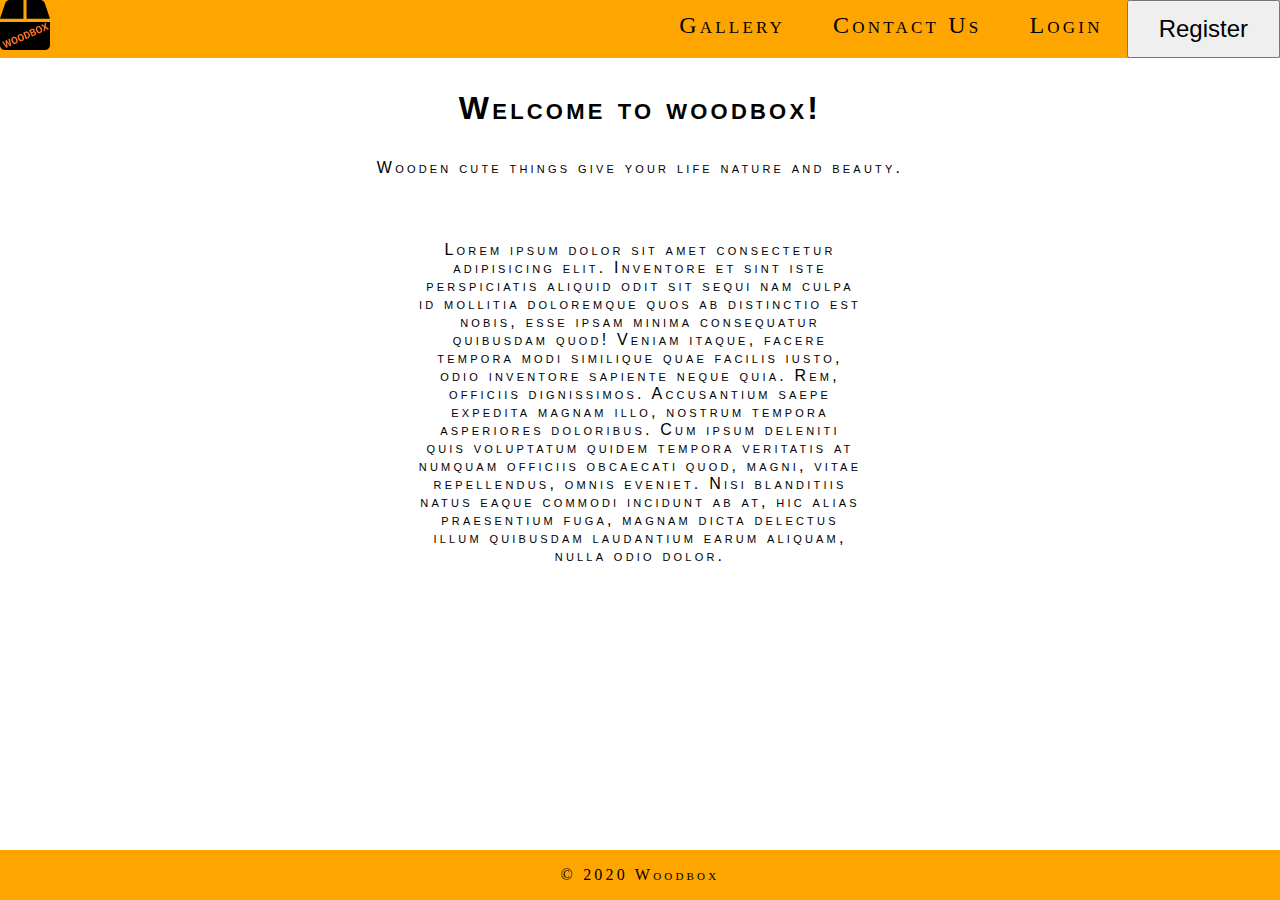
<file: index.html>
<!DOCTYPE html>
<html lang="en">
<head>
  <meta charset="UTF-8">
  <meta name="viewport" content="width=device-width, initial-scale=1.0">
  <title>WOODBOX</title>
  <link rel="stylesheet" href="css/main.css">   
</head>

<body>
  <div class="wrapper">
    <nav>
      <div class="logo">
        <a href="index.html">
          <img src="svg/logosmall.svg" alt="logo">
        </a>
      </div>
      
    <!--navigation-->
      <ul>
        <li><a href="gallery.html">Gallery</a></li>
        <li><a href="contact.html">Contact Us</a></li>
        <li><a href="login.html">Login</a></li>
        <li>
          <button>
            <a href="register.html">Register</a>
          </button>
        </li>
      </ul>
    </nav>

    <main>  
      <header>
        <h1>Welcome to woodbox!</h1>
        <p>Wooden cute things give your life nature and beauty.</p>
      </header>
    
      <div class="article">
        <p>
          Lorem ipsum dolor sit amet consectetur adipisicing elit. Inventore et sint iste perspiciatis aliquid odit sit sequi nam culpa id mollitia doloremque quos ab distinctio est nobis, esse ipsam minima consequatur quibusdam quod! Veniam itaque, facere tempora modi similique quae facilis iusto, odio inventore sapiente neque quia. Rem, officiis dignissimos. Accusantium saepe expedita magnam illo, nostrum tempora asperiores doloribus. Cum ipsum deleniti quis voluptatum quidem tempora veritatis at numquam officiis obcaecati quod, magni, vitae repellendus, omnis eveniet. Nisi blanditiis natus eaque commodi incidunt ab at, hic alias praesentium fuga, magnam dicta delectus illum quibusdam laudantium earum aliquam, nulla odio dolor.
        </p>
      </div>

    </main>

    <footer>
      <div class="footer-wrapper">
        &copy; 2020 Woodbox  
      </div>
    </footer>
  </div>

</body>
</html>
</file>
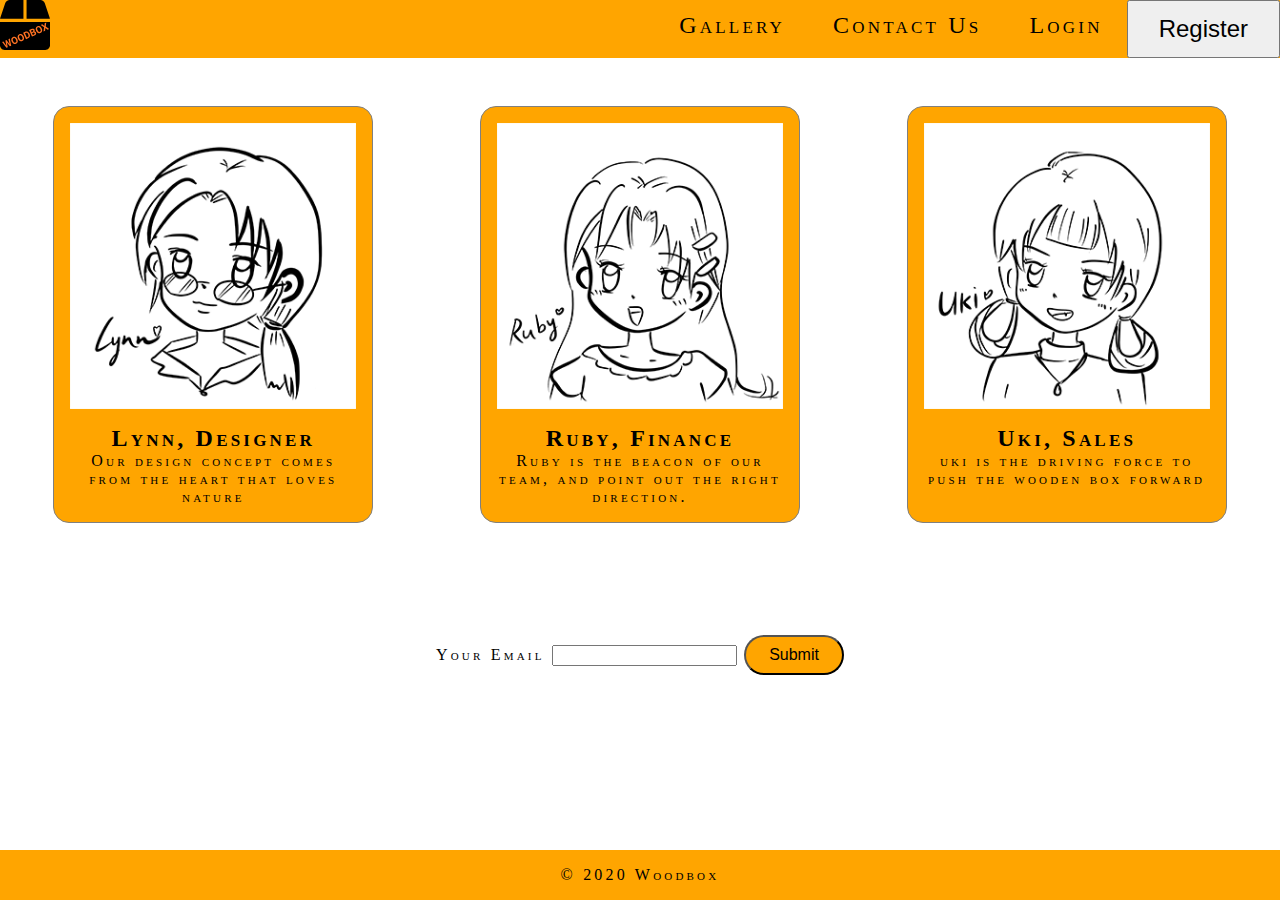
<file: contact.html>
<!DOCTYPE html>
<html lang="en">
<head>
  <meta charset="UTF-8">
  <meta name="viewport" content="width=device-width, initial-scale=1.0">
  <title>WOODBOX</title>
  <link rel="stylesheet" href="css/contact.css">   
</head>

<body>
  <div class="wrapper">
    <nav>
      <div class="logo">
        <a href="index.html">
          <img src="svg/logosmall.svg" alt="logo">
        </a>
      </div>
    
      <ul>
        <li><a href="gallery.html">Gallery</a></li>
        <li><a href="contact.html">Contact Us</a></li>
        <li><a href="login.html">Login</a></li>
        <li>
          <button>
            <a href="register.html">Register</a>
          </button>
        </li>
      </ul>
    </nav>

    <main>       
      <section class="container">
        <figure class="card">
          <img src="image/team/lynn.png" alt="lynn">
          <figcaption>
            <h2>Lynn, Designer</h2>
            <p>Our design concept comes from the heart that loves nature</p>
          </figcaption>
        </figure>

        <figure class="card">
          <img src="image/team/ruby.png" alt="ruby">
          <figcaption>
            <h2>Ruby, Finance</h2>
            <p>Ruby is the beacon of our team, and point out the right direction. </p>
          </figcaption>
        </figure>
            
        <figure class="card">
          <img src="image/team/uki.png" alt="uki">
          <figcaption>
            <h2>Uki, Sales</h2>
            <p>uki is the driving force to push the wooden box forward</p>
          </figcaption>
        </figure>
      </section>

      <form action="https://formspree.io/f/{form_id}" method="post">
        <label for="email">Your Email</label>
        <input name="Email" id="email" type="email">
        <button type="submit">Submit</button>
      </form>
    </main>

    <footer>
      <div class="footer-wrapper">
        &copy; 2020 Woodbox  
      </div>
    </footer>
  </div>
</body>
</html>
</file>
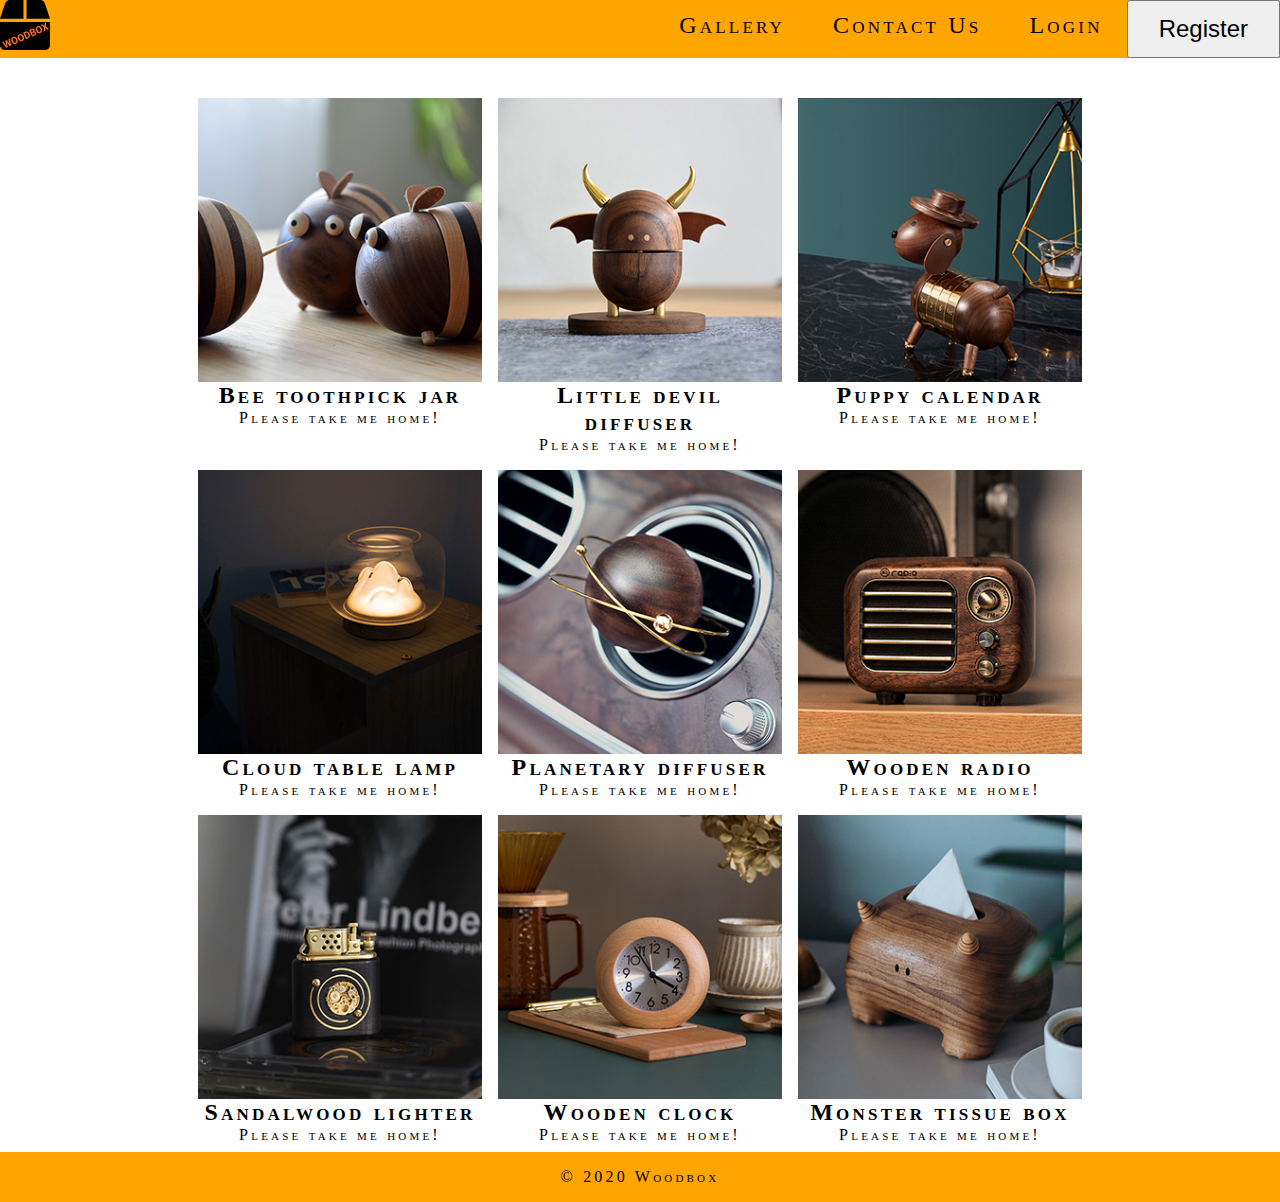
<file: gallery.html>
<!DOCTYPE html>
<html lang="en">
<head>
  <meta charset="UTF-8">
  <meta name="viewport" content="width=device-width, initial-scale=1.0">
  <title>WOODBOX</title>
  <link rel="stylesheet" href="css/gallery.css">   
</head>

<body>
  <div class="wrapper">
    <nav>
      <div class="logo">
        <a href="index.html">
          <img src="svg/logosmall.svg" alt="logo">
        </a>
      </div>
      
      <ul>
        <li><a href="gallery.html">Gallery</a></li>
        <li><a href="contact.html">Contact Us</a></li>
        <li><a href="login.html">Login</a></li>
        <li>
          <button>
            <a href="register.html">Register</a>
          </button>
        </li>
      </ul>
    </nav>

    <main>  
      <div class="gallery"> <!-- gallery -->
        <figure class="card">
          <img src="image/photo/1.jpg" alt="Bee toothpick jar" class="cardphoto">
            <figcaption>
              <h2>Bee toothpick jar</h2>
              <p>Please take me home!</p>
            </figcaption>
        </figure>

        <figure class="card">
          <img src="image/photo/2.jpg" alt="Little devil diffuser" class="cardphoto">
            <figcaption>
              <h2>Little devil diffuser</h2>
              <p>Please take me home!</p>
            </figcaption>
        </figure>

        <figure class="card">
          <img src="image/photo/3.jpg" alt="Puppy calendar" class="cardphoto">
            <figcaption>
              <h2>Puppy calendar</h2>
              <p>Please take me home!</p>
            </figcaption>
        </figure>
    
        <figure class="card">
          <img src="image/photo/4.jpg" alt="Cloud table lamp" class="cardphoto">
            <figcaption>
              <h2>Cloud table lamp</h2>
              <p>Please take me home!</p>
            </figcaption>
        </figure>

        <figure class="card">
          <img src="image/photo/5.jpg" alt="Planetary diffuser" class="cardphoto">
            <figcaption>
              <h2>Planetary diffuser</h2>
              <p>Please take me home!</p>
            </figcaption>
        </figure>

        <figure class="card">
          <img src="image/photo/6.jpg" alt="Wooden retro radio" class="cardphoto">
            <figcaption>
              <h2>Wooden radio</h2>
              <p>Please take me home!</p>
            </figcaption>
        </figure>
 
        <figure class="card">
          <img src="image/photo/7.jpg" alt="Sandalwood lighter" class="cardphoto">
            <figcaption>
              <h2>Sandalwood lighter</h2>
              <p>Please take me home!</p>
            </figcaption>
        </figure>

        <figure class="card">
          <img src="image/photo/8.jpg" alt="Wooden clock" class="cardphoto">
            <figcaption>
              <h2>Wooden clock</h2>
              <p>Please take me home!</p>
            </figcaption>
        </figure>

        <figure class="card">
            <img src="image/photo/9.jpg" alt="Monster tissue box" class="cardphoto">
              <figcaption>
                <h2>Monster tissue box</h2>
                <p>Please take me home!</p>
              </figcaption>
        </figure> 
      </div>
    </main>

    <footer>
      <div class="footer-wrapper">
        &copy; 2020 Woodbox  
      </div>
    </footer>
  </div>
</body>
</html>
</file>
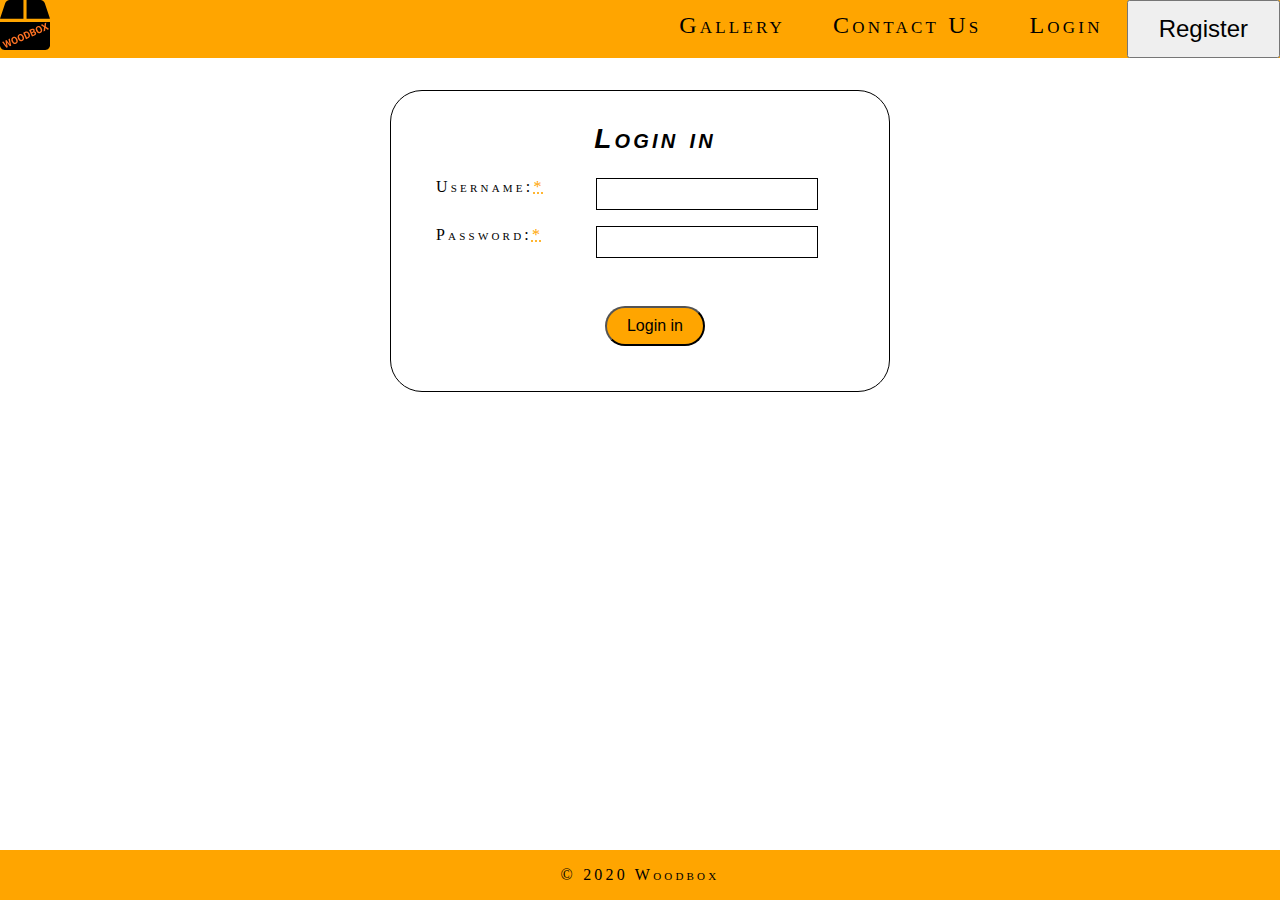
<file: login.html>
<!DOCTYPE html>
<html lang="en">
<head>
  <meta charset="UTF-8">
  <meta name="viewport" content="width=device-width, initial-scale=1.0">
  <title>WOODBOX</title>
  <link rel="stylesheet" href="css/login.css">   
</head>

<body>
  <div class="wrapper">
    <nav>
      <div class="logo">
        <a href="index.html">
          <img src="svg/logosmall.svg" alt="logo">
        </a>
      </div>
      
      <ul>
        <li><a href="gallery.html">Gallery</a></li>
        <li><a href="contact.html">Contact Us</a></li>
        <li><a href="login.html">Login</a></li>
        <li>
          <button>
            <a href="register.html">Register</a>
          </button>
        </li>
      </ul>
    </nav>

    <main>  
      <div class="containter">
        <form action="#" method="get">
          <fieldset>
            <legend class="formtitle">Login in</legend>
            <div class="form-wrapper">
              <div class="text-fields">
                <p>
                  <label for="username">Username:<abbr title="required" aria-label="required">*</abbr></label> 
                  <input type="email" id="username" name="Username" required>
                </p>
          
                <p>
                  <label for="password">Password:<abbr title="required" aria-label="required">*</abbr></label> 
                  <input type="password" id="password" name="Password" minlength="10" required>
                </p>
              </div>          
      
              <div class="formfooter">
                <button type="login in">Login in</button>
              </div>
            </div>
          </fieldset>
        </form>
      </div>
    </main>

    <footer>
      <div class="footer-wrapper">
        &copy; 2020 Woodbox  
      </div>
    </footer>
  </div>
</body>
</html>
</file>
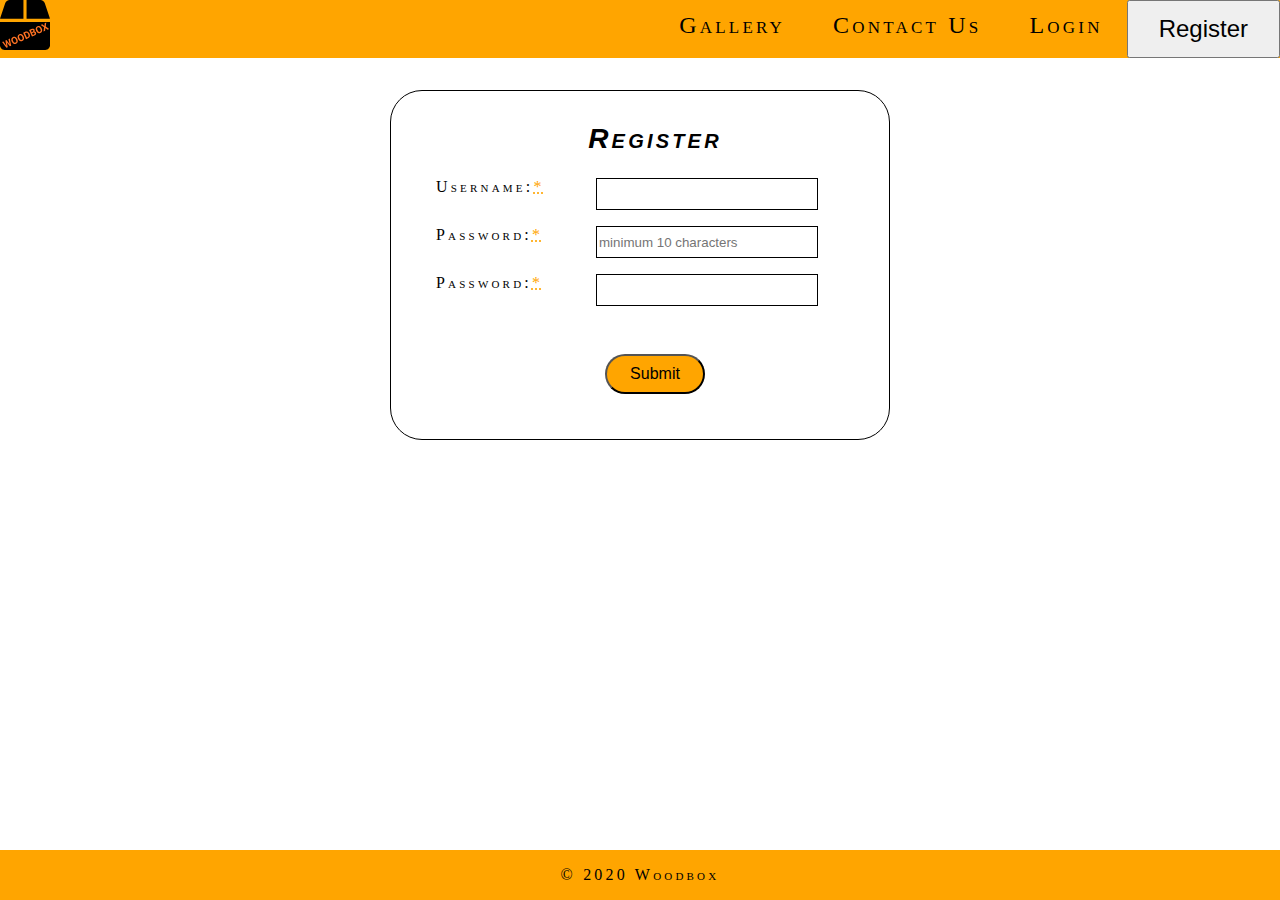
<file: register.html>
<!DOCTYPE html>
<html lang="en">
<head>
  <meta charset="UTF-8">
  <meta name="viewport" content="width=device-width, initial-scale=1.0">
  <title>WOODBOX</title>
  <link rel="stylesheet" href="css/register.css">   
</head>

<body>
  <div class="wrapper">
    <nav>
      <div class="logo">
        <a href="index.html">
          <img src="svg/logosmall.svg" alt="logo">
        </a>
      </div>
      
      <ul>
        <li><a href="gallery.html">Gallery</a></li>
        <li><a href="contact.html">Contact Us</a></li>
        <li><a href="login.html">Login</a></li>
        <li>
          <button>
            <a href="register.html">Register</a>
          </button>
        </li>
      </ul>
    </nav>

    <main>  
      <div class="containter">
        <form action="#" method="get">
          <fieldset>
            <legend class="formtitle">Register</legend>
            <div class="form-wrapper">
              <div class="text-fields">
                <p>
                  <label for="username">Username:<abbr title="required" aria-label="required">*</abbr></label> 
                  <input type="email" id="username" name="Username" required>
                </p>
              
                <p>
                  <label for="password">Password:<abbr title="required" aria-label="required">*</abbr></label> 
                  <input type="password" id="password" name="Password" minlength="10" placeholder="minimum 10 characters" required>
                </p>

                <p>
                  <label for="comfirmpassword">Password:<abbr title="required" aria-label="required">*</abbr></label> 
                  <input type="password" id="comfirmpassword" name="Comfirm password" minlength="10" required>
                </p>
              </div>          
          
              <div class="formfooter">
                <button type="submit">Submit</button>
              </div>
            </div>
          </fieldset>
        </form>
      </div>
    </main>

    <footer>
      <div class="footer-wrapper">
        &copy; 2020 Woodbox  
      </div>
    </footer>
  </div>

</body>
</html>
</file>
<file: css/main.css>
/* resets */
* {
  box-sizing: border-box;
  margin: 0;
}

.wrapper {
  min-height: 100vh;

  display: flex;
  flex-direction: column;
}

/* font family */
@import url('https://fonts.googleapis.com/css2?family=Oswald:wght@300&family=Work+Sans:wght@100&display=swap');


/* flex for nav on a container */
nav {
  display: flex;
  
  background-color: orange;
}

/* make nav menu aligned to the right side of the naivation bar */
nav ul {
  margin-left: auto;
}

/* reset */
body {
  margin: 0;
  padding: 0;
  
  font-variant: small-caps;
  letter-spacing: 0.2em;
  text-align: center;
}

main {
  flex: 1;
}

nav ul { 
  display:flex;
  list-style-type: none;

  padding-left: 0;
  padding-top: auto;
  margin-top: 0;
  margin-bottom: 0;
}

nav ul li {
  text-align: center;
}

nav ul a {
  text-decoration: none;

  color: rgb(0, 0, 0);
  font-size: 1.5rem;
  
  display: block;
  padding: 0.5em 1em;
}

nav {
  margin-bottom: 2rem;
}

/* LOGO */
nav .logo {
  width: 50px;
  max-height: 50px;
}

/* hover and active of the nav menu */
nav ul a:hover {
  color: grey;    
}

nav ul a:active {
  color: rgb(0, 132, 255);
}

header {
  font-family: 'Oswald', sans-serif;
}

header p {
  margin-top: 2rem;
}

.article {
  text-align: center;

  margin: 0 auto;
  width: 50ch;
  margin: 4rem auto;

  font-family: 'Work Sans', sans-serif;
}

/* sticky footer */
footer {
  background: orange;
  color: black;

  text-align: center;

  padding: 1rem;
}

/* Media Queries*/
@media screen and (max-width: 600px){
  main * {
    width: 100%;
  }
}
</file>
<file: css/contact.css>
/* resets */
* {
    box-sizing: border-box;
    margin: 0;
  }
  
  .wrapper {
    min-height: 100vh;
  
    display: flex;
    flex-direction: column;
  }
  
  /* flex for nav on a container */
  nav {
    display: flex;
    
    background-color: orange;
  }
  
  /* make nav menu aligned to the right side of the naivation bar */
  nav ul {
    margin-left: auto;
  }
  
  /* reset */
  body {
    margin: 0;
    padding: 0;
    font-variant: small-caps;
    letter-spacing: 0.2em;
    text-align: center;
  }
  
  main {
    flex: 1;
  }
  
  nav ul { 
    display:flex;
    list-style-type: none;
    padding-left: 0;
    padding-top: auto;
    margin-top: 0;
    margin-bottom: 0;
  }
  
  nav ul li {
    text-align: center;
  }
  
  nav ul a {
    text-decoration: none;
    color: rgb(0, 0, 0);
    font-size: 1.5rem;
     
    display: block;
    padding: 0.5em 1em;
  }
  
  nav {
    margin-bottom: 2rem;
  }
  
  /* LOGO */
  nav .logo {
    width: 50px;
    max-height: 50px;
  }
  
  /* hover and active of the nav menu */
  nav ul a:hover {
    color: grey;    
  }
  
  nav ul a:active {
    color: rgb(0, 132, 255);
  }
  
 
/* card style*/

  .container {
    display: flex;
    flex-wrap: wrap;
    justify-content: center;
  }
  
  .card {
    margin: 1em auto;
    min-width: 30ch;
    max-width: 40ch;

    border: 1px solid grey;
    border-radius: 1em;
    padding: 1em;
    
    display: flex;
    flex-direction: column;

    background-color: orange;
  }
  
  img {
    width: 100%;
    padding-bottom: 1em;
  }
  
  h1, h2 {
    text-align: center;
  }
  
  form {
    margin-top: 3em;
  }


  form button {
    font-size: 16px;
    
    background-color: orange;
    color: black;
    width: 100px;
    height: 40px;
    margin-top: 3rem;
    margin-bottom: 2rem; 
    border-radius: 2rem;
  }
  
  .formfooter button:hover {
    color: grey;
  }
  
  .formfooter button:active { 
    color: rgb(0, 132, 255);
  }


  /* sticky footer */
  footer {
    background: orange;
    color: black;
    text-align: center;
    padding: 1rem;
  }
  
  /* Media Queries*/
  @media screen and (max-width: 600px){
    main * {
      width: 100%;
    }
  }
</file>
<file: css/gallery.css>
/* resets */
* {
    box-sizing: border-box;
    margin: 0;
  }
  
  .wrapper {
    min-height: 100vh;
  
    display: flex;
    flex-direction: column;
  
  
  }
  
  /* flex for nav on a container */
  nav {
    display: flex;
    
    background-color: orange;
  }
  
  /* make nav menu aligned to the right side of the naivation bar */
  nav ul {
    margin-left: auto;
  }
  
  /* reset */
  body {
    margin: 0;
    padding: 0;

    font-variant: small-caps;
    letter-spacing: 0.2em;
    
    text-align: center;
  }
  
  main {
    flex: 1;
  }
  
  nav ul { 
    display:flex;
    list-style-type: none;

    padding-left: 0;
    padding-top: auto;
    margin-top: 0;
    margin-bottom: 0;
  }
  
  nav ul li {
    text-align: center;
  }
  
  nav ul a {
    text-decoration: none;
    color: rgb(0, 0, 0);

    font-size: 1.5rem;
     
    display: block;
    padding: 0.5em 1em;
  }
  
  nav {
    margin-bottom: 2rem;
  }
  
  /* LOGO */
  nav .logo {
    width: 50px;
    max-height: 50px;
  }
  
  /* hover and active of the nav menu */
  nav ul a:hover {
    color: grey;    
  }
  
  nav ul a:active {
    color: rgb(0, 132, 255);
  }
  
  /* gallery style*/
  .gallery {
    display: flex;
    flex-wrap: wrap;

    justify-content: center;

    margin: 0 auto;
	  max-width: 1000px;
  }

  .card {
    display: flex;
    flex-direction: column;

	  justify-content: space-between;
	  align-self: flex-start;
	
	margin: 0;
	padding: 0.5rem; 
	width: 300px;
  }

  .cardphoto{
    width: 100%;
  }


  /* sticky footer */
  footer {
    background: orange;
    color: black;

    text-align: center;

    padding: 1rem;
  }
  
  /* Media Queries*/
  @media screen and (max-width: 600px){
    main * {
      width: 100%;
    }

    img {
      width: 100%;
    }
  }
</file>
<file: css/login.css>
/* resets */
* {
    box-sizing: border-box;
    margin: 0;
  }
  
  .wrapper {
    min-height: 100vh;
  
    display: flex;
    flex-direction: column;
  }
  
  /* flex for nav on a container */
  nav {
    display: flex;
    
    background-color: orange;
  }
  
  /* make nav menu aligned to the right side of the naivation bar */
  nav ul {
    margin-left: auto;
  }
  
  /* reset */
  body {
    margin: 0;
    padding: 0;

    font-variant: small-caps;
    letter-spacing: 0.2em;
    
    text-align: center;
  }
  
  main {
    flex: 1;
  }
  
  nav ul { 
    display:flex;
    list-style-type: none;

    padding-left: 0;
    padding-top: auto;
    margin-top: 0;
    margin-bottom: 0;
  }
  
  nav ul li {
    text-align: center;
  }
  
  nav ul a {
    text-decoration: none;

    color: rgb(0, 0, 0);
    font-size: 1.5rem;
     
    display: block;

    padding: 0.5em 1em;
  }
  
  nav {
    margin-bottom: 2rem;
  }
  
  /* LOGO */
  nav .logo {
    width: 50px;
    max-height: 50px;
  }
  
  /* hover and active of the nav menu */
  nav ul a:hover {
    color: grey;    
  }
  
  nav ul a:active {
    color: rgb(0, 132, 255);
  }
  

  /* form style*/
  fieldset {
    border: 0;
  }
  
  form {
    font-size: 20px;
    padding-left: 3ch;
  }
  
  input {
    border: 1px solid black;
  }
  
  /* Form style */

.formtitle {
    font-weight: bold;
    font-size: 28px;
    font-style: italic;
    font-family: 'Rubik', sans-serif;

    padding-top: 0;
  }
  
  form {
    width: 50ch;
    margin: auto;

    border: 1px solid black;
    border-radius: 2rem;

    padding-top: 2rem;
    padding-bottom: 1rem；
  }
  
  /* Textfields */
  .text-fields p {
    display: flex;

    font-size: 16px;

    padding-top: 1rem;
    
    color: black;
  }
  
  .text-fields p label {
    width: 10ch;
  }
  
  .text-fields p input {
    flex: 1;

    max-width:30ch; 
    height: 2rem;

    margin-left: 5rem;
  }
  
  /* Make the require* orange*/
  abbr {
    color: orange;
  }
  

  /* submit button*/
  .formfooter {
    text-align: center;
  }

  .formfooter button {
    font-size: 16px;
    
    background-color: orange;
    color: black;

    width: 100px;
    height: 40px;

    margin-top: 3rem;
    margin-bottom: 2rem; 

    border-radius: 2rem;
  }
  
  .formfooter button:hover {
    color: grey;
  }
  
  .formfooter button:active { 
    color: rgb(0, 132, 255);
  }
  
  /* sticky footer */
  footer {
    background: orange;
    color: black;

    text-align: center;

    padding: 1rem;
  }
  
  /* Media Queries*/
  @media screen and (max-width: 600px){
    main * {
      width: 100%;
    }
  }
</file>
<file: css/register.css>
/* resets */
* {
    box-sizing: border-box;
    margin: 0;
  }
  
  .wrapper {
    min-height: 100vh;
  
    display: flex;
    flex-direction: column;
  }
  
  /* flex for nav on a container */
  nav {
    display: flex;
    
    background-color: orange;
  }
  
  /* make nav menu aligned to the right side of the naivation bar */
  nav ul {
    margin-left: auto;
  }
  
  /* reset */
  body {
    margin: 0;
    padding: 0;

    font-variant: small-caps;
    letter-spacing: 0.2em;
    
    text-align: center;
  }
  
  main {
    flex: 1;
  }
  
  nav ul { 
    display:flex;
    list-style-type: none;

    padding-left: 0;
    padding-top: auto;
    margin-top: 0;
    margin-bottom: 0;
  }
  
  nav ul li {
    text-align: center;
  }
  
  nav ul a {
    text-decoration: none;
    color: rgb(0, 0, 0);

    font-size: 1.5rem;
     
    display: block;
    padding: 0.5em 1em;
  }
  
  nav {
    margin-bottom: 2rem;
  }
  
  /* LOGO */
  nav .logo {
    width: 50px;
    max-height: 50px;
  }
  
  /* hover and active of the nav menu */
  nav ul a:hover {
    color: grey;    
  }
  
  nav ul a:active {
    color: rgb(0, 132, 255);
  }
  

  /* form style*/
  fieldset {
    border: 0;
  }
  
  form {
    font-size: 20px;
    padding-left: 3ch;
  }
  
  input {
    border: 1px solid black;
  }
  
  /* Form style */
.formtitle {
    font-weight: bold;
    font-size: 28px;

    font-style: italic;
    font-family: 'Rubik', sans-serif;

    padding-top: 0;
  }
  
  form {
    width: 50ch;

    border: 1px solid black;
    border-radius: 2rem;

    margin: auto;
    padding-top: 2rem;
    padding-bottom: 1rem；
  }
  
  /* Textfields */
  .text-fields p {
    display: flex;

    font-size: 16px;
    padding-top: 1rem;
    
    color: black;
  }
  
  .text-fields p label {
    width: 10ch;
  }
  
  .text-fields p input {
    flex: 1;

    max-width:30ch; 
    height: 2rem;

    margin-left: 5rem;
  }
  
  /* Make the require* orange*/
  abbr {
    color: orange;
  }
  

  /* submit button*/
  .formfooter {
    text-align: center;
  }

  .formfooter button {
    font-size: 16px;
    
    background-color: orange;
    color: black;

    width: 100px;
    height: 40px;

    margin-top: 3rem;
    margin-bottom: 2rem; 

    border-radius: 2rem;
  }
  
  .formfooter button:hover {
    color: grey;
  }
  
  .formfooter button:active { 
    color: rgb(0, 132, 255);
  }
  
  /* sticky footer */
  footer {
    background: orange;
    color: black;

    text-align: center;

    padding: 1rem;
  }
  
  /* Media Queries*/
  @media screen and (max-width: 600px){
    main * {
      width: 100%;
    }
  }
</file>
